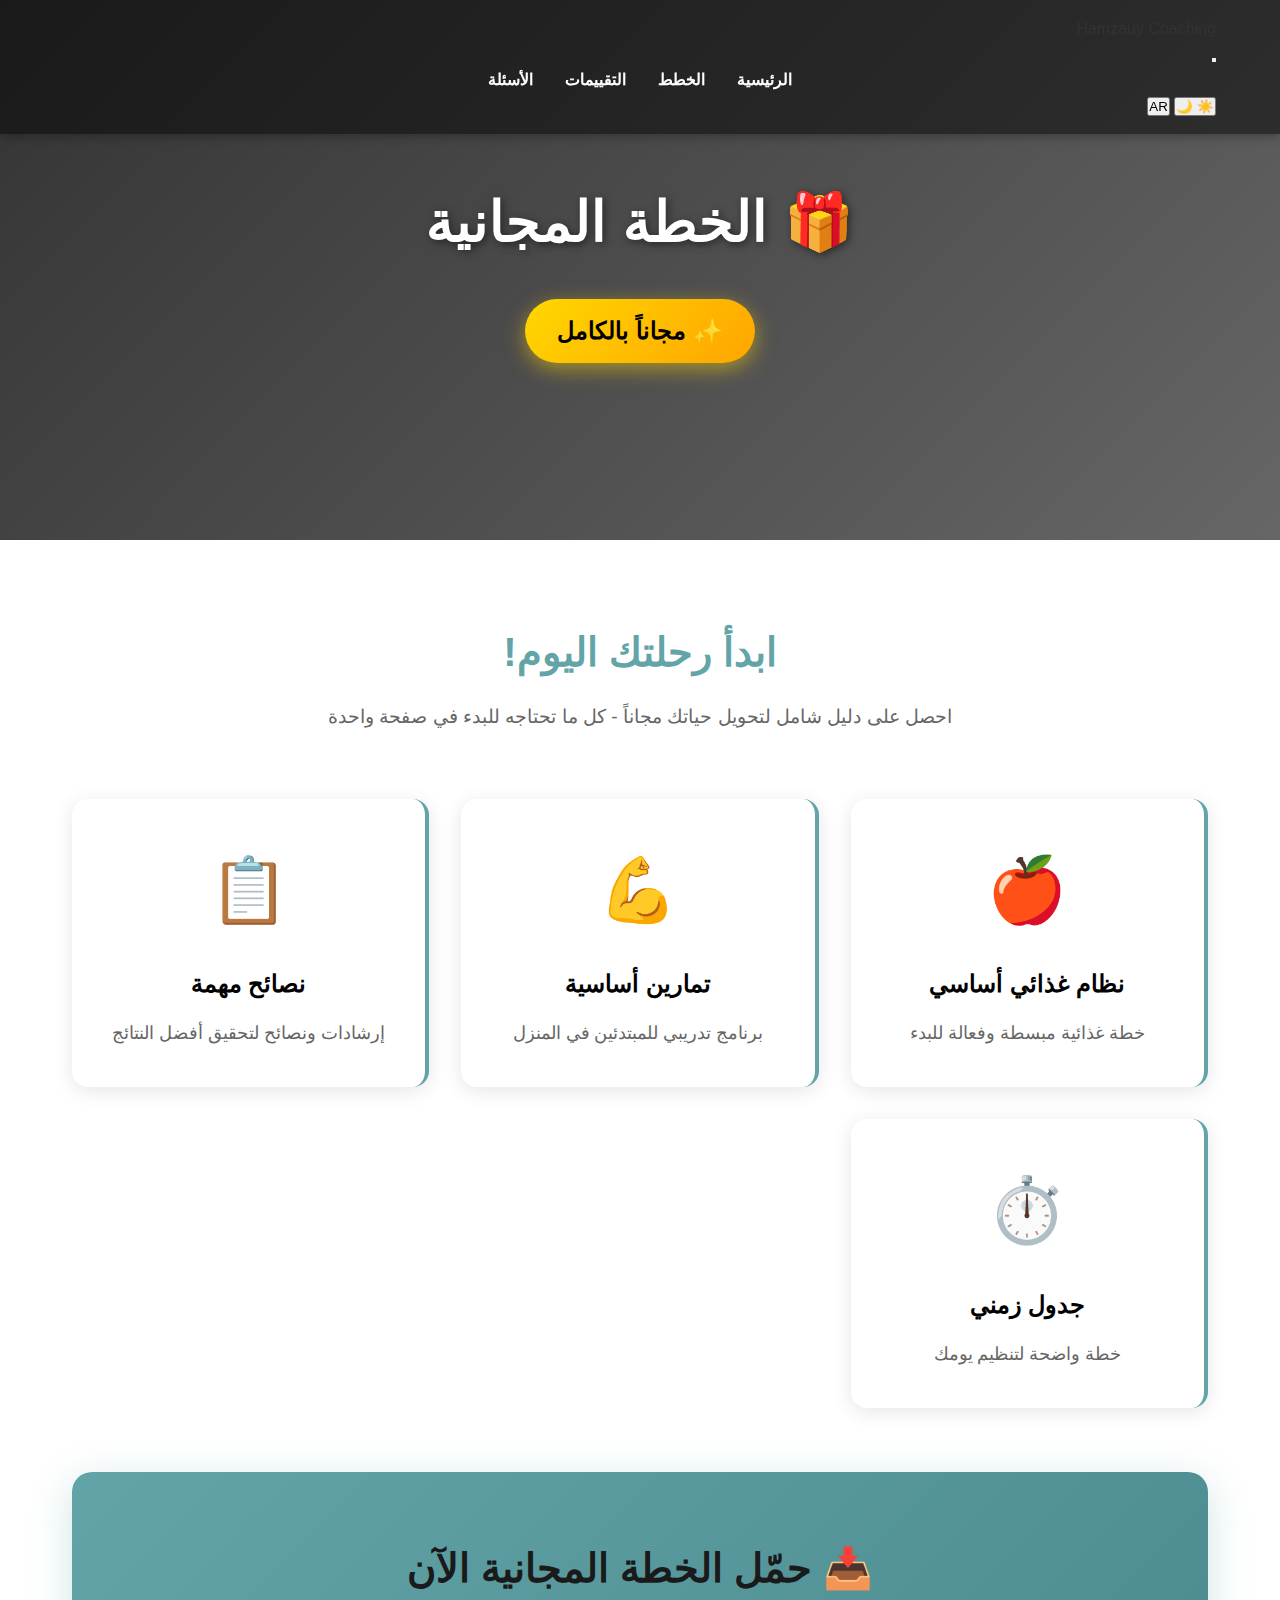
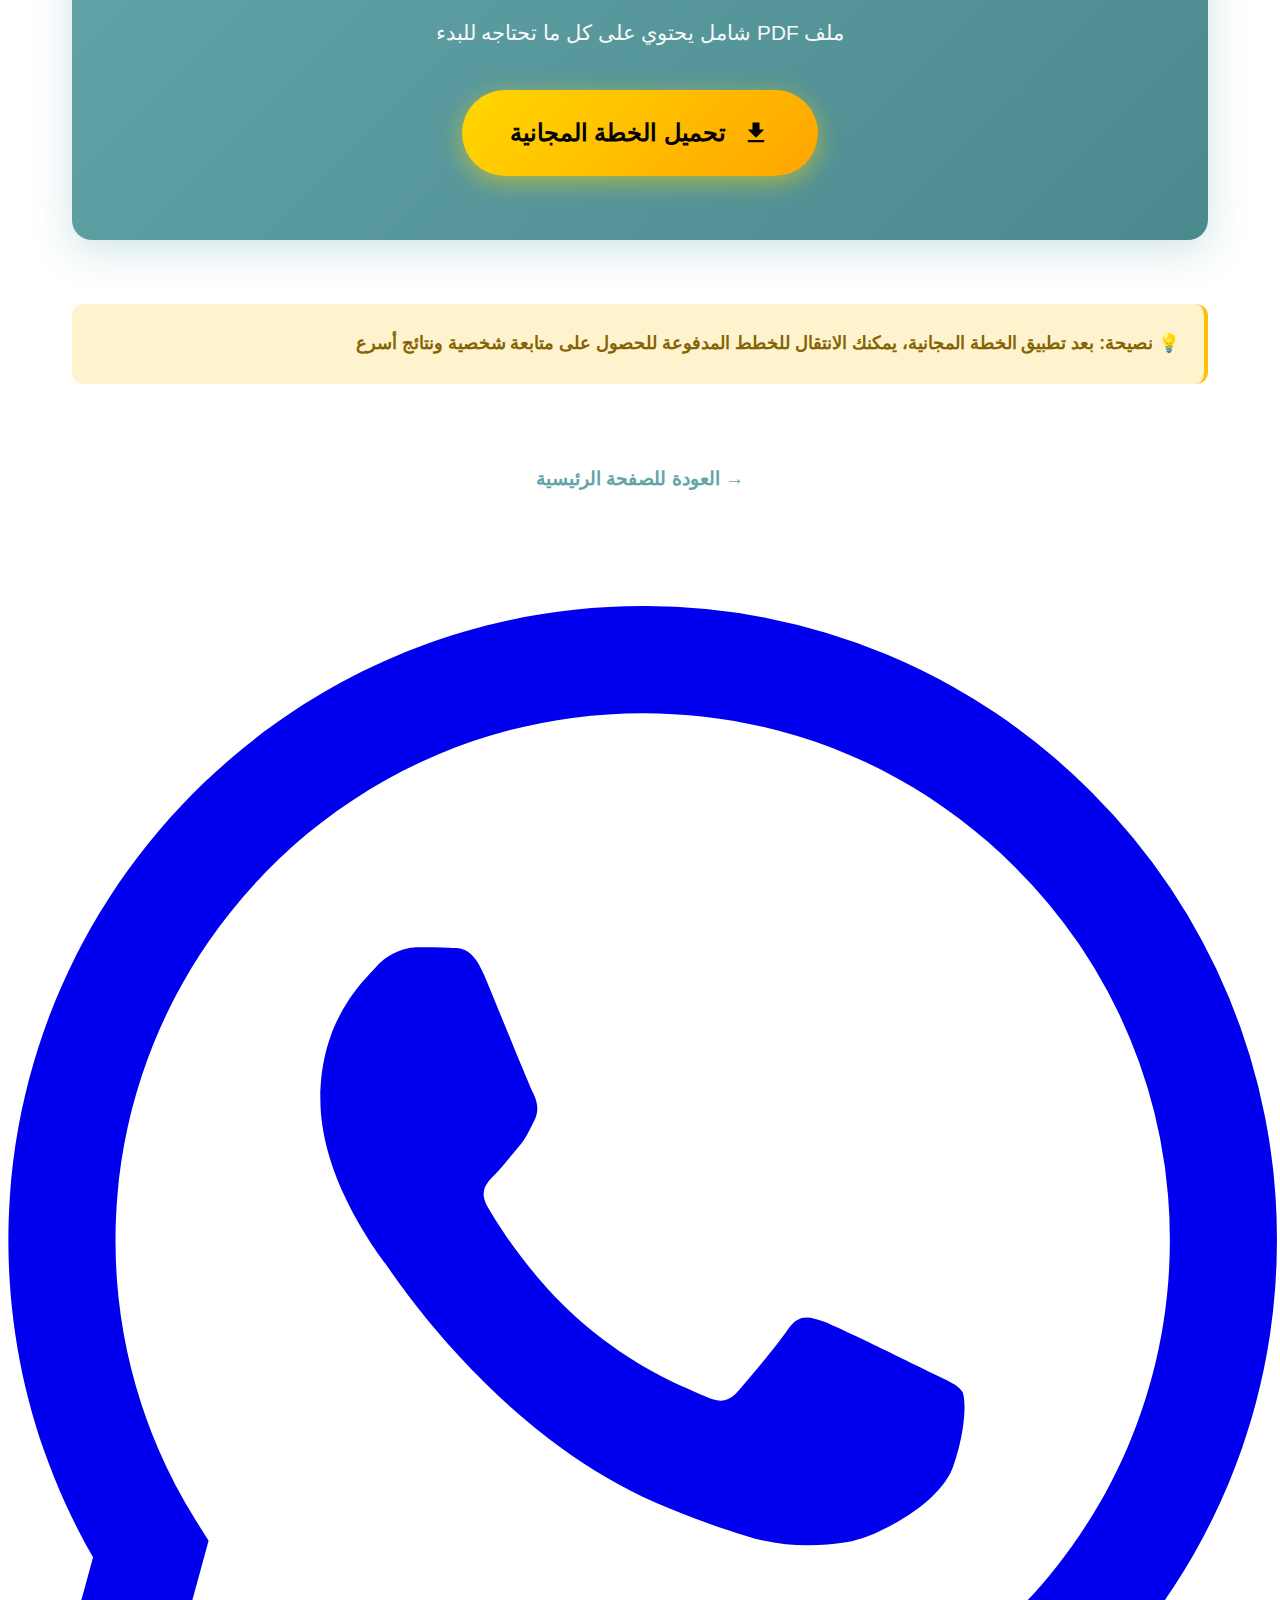
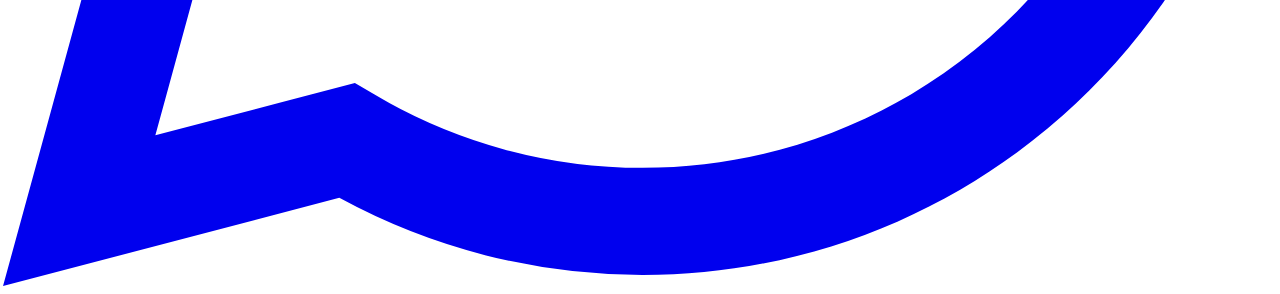
<file: free-plan.html>
<!DOCTYPE html>
<html lang="ar" dir="rtl">
<head>
    <meta charset="UTF-8">
    <meta name="viewport" content="width=device-width, initial-scale=1.0">
    <title>الخطة المجانية - Hamzauy Coaching</title>
    <link rel="preconnect" href="https://fonts.googleapis.com">
    <link rel="preconnect" href="https://fonts.gstatic.com" crossorigin>
    <link href="https://fonts.googleapis.com/css2?family=Tajawal:wght@300;400;500;700;800;900&display=swap" rel="stylesheet">
    <link rel="stylesheet" href="style.css">
    <style>
        .free-plan-hero {
            min-height: 60vh;
            background: linear-gradient(135deg, rgba(0,0,0,0.8), rgba(0,0,0,0.6)), 
                        url('https://images.unsplash.com/photo-1534438327276-14e5300c3a48?w=1920') center/cover;
            display: flex;
            align-items: center;
            justify-content: center;
            text-align: center;
            color: #ffffff;
            padding: 2rem;
        }

        .free-plan-hero h1 {
            font-size: 3.5rem;
            font-weight: 900;
            margin-bottom: 1rem;
            text-shadow: 2px 2px 8px rgba(0,0,0,0.5);
        }

        .free-plan-hero .badge-free {
            display: inline-block;
            background: linear-gradient(135deg, #ffd700, #ffa500);
            color: #000000;
            padding: 0.8rem 2rem;
            border-radius: 50px;
            font-weight: 800;
            font-size: 1.5rem;
            margin-top: 1rem;
            box-shadow: 0 6px 20px rgba(255, 215, 0, 0.5);
            animation: pulse-glow 2s infinite;
        }

        .free-plan-content {
            max-width: 1200px;
            margin: 0 auto;
            padding: 5rem 2rem;
        }

        .section-title {
            text-align: center;
            font-size: 2.5rem;
            font-weight: 900;
            margin-bottom: 1rem;
            color: #63a4a8;
        }

        .section-subtitle {
            text-align: center;
            font-size: 1.2rem;
            color: #666;
            margin-bottom: 4rem;
            line-height: 1.8;
        }

        body.dark-mode .section-subtitle {
            color: #aaa;
        }

        .features-grid-free {
            display: grid;
            grid-template-columns: repeat(auto-fit, minmax(280px, 1fr));
            gap: 2rem;
            margin-bottom: 4rem;
        }

        .feature-card-free {
            background: #ffffff;
            padding: 2.5rem;
            border-radius: 16px;
            box-shadow: 0 4px 20px rgba(0,0,0,0.1);
            transition: all 0.3s;
            text-align: center;
            border-left: 4px solid #63a4a8;
        }

        html[dir="rtl"] .feature-card-free {
            border-left: none;
            border-right: 4px solid #63a4a8;
        }

        body.dark-mode .feature-card-free {
            background: #1a1a1a;
            box-shadow: 0 4px 20px rgba(0,0,0,0.3);
        }

        .feature-card-free:hover {
            transform: translateY(-10px);
            box-shadow: 0 10px 30px rgba(99,164,168,0.3);
        }

        .feature-card-free .icon {
            font-size: 4rem;
            margin-bottom: 1.5rem;
        }

        .feature-card-free h3 {
            font-size: 1.5rem;
            font-weight: 800;
            color: #000000;
            margin-bottom: 1rem;
        }

        body.dark-mode .feature-card-free h3 {
            color: #ffffff;
        }

        .feature-card-free p {
            color: #666;
            line-height: 1.6;
            font-size: 1.1rem;
        }

        body.dark-mode .feature-card-free p {
            color: #aaa;
        }

        .download-section {
            background: linear-gradient(135deg, #63a4a8, #4a8a8e);
            padding: 4rem 2rem;
            border-radius: 20px;
            text-align: center;
            color: #ffffff;
            margin: 4rem 0;
            box-shadow: 0 10px 40px rgba(99,164,168,0.3);
        }

        .download-section h2 {
            font-size: 2.5rem;
            font-weight: 900;
            margin-bottom: 1rem;
        }

        .download-section p {
            font-size: 1.3rem;
            margin-bottom: 2.5rem;
            opacity: 0.95;
        }

        .btn-download-free {
            display: inline-flex;
            align-items: center;
            gap: 1rem;
            background: linear-gradient(135deg, #ffd700, #ffa500);
            color: #000000;
            padding: 1.5rem 3rem;
            border-radius: 50px;
            font-size: 1.5rem;
            font-weight: 800;
            text-decoration: none;
            transition: all 0.3s;
            box-shadow: 0 6px 25px rgba(255, 215, 0, 0.5);
        }

        .btn-download-free:hover {
            transform: translateY(-5px);
            box-shadow: 0 12px 35px rgba(255, 215, 0, 0.7);
            background: linear-gradient(135deg, #ffed4e, #ffb700);
        }

        .btn-download-free svg {
            width: 28px;
            height: 28px;
        }

        .note-box {
            background: #fff3cd;
            border-left: 4px solid #ffc107;
            padding: 1.5rem;
            border-radius: 12px;
            margin: 3rem 0;
        }

        html[dir="rtl"] .note-box {
            border-left: none;
            border-right: 4px solid #ffc107;
        }

        body.dark-mode .note-box {
            background: #3a3a1a;
            border-color: #ffa500;
        }

        .note-box p {
            color: #856404;
            margin: 0;
            font-weight: 600;
            font-size: 1.1rem;
            line-height: 1.8;
        }

        body.dark-mode .note-box p {
            color: #ffd700;
        }

        .back-link-section {
            text-align: center;
            padding: 2rem 0;
        }

        .back-link-section a {
            color: #63a4a8;
            text-decoration: none;
            font-weight: 700;
            font-size: 1.2rem;
            transition: color 0.3s;
        }

        .back-link-section a:hover {
            color: #4a8a8e;
        }

        @media (max-width: 768px) {
            .free-plan-hero h1 {
                font-size: 2.5rem;
            }

            .section-title {
                font-size: 2rem;
            }

            .features-grid-free {
                grid-template-columns: 1fr;
            }

            .btn-download-free {
                width: 100%;
                justify-content: center;
                padding: 1.2rem 2rem;
                font-size: 1.2rem;
            }
        }
    </style>
</head>
<body>
    <!-- Navigation -->
    <nav>
        <div class="nav-logo">Hamzauy Coaching</div>
        
        <button class="navbar-toggler collapsed" type="button" id="navbarToggle" aria-controls="navbarContent" aria-expanded="false" aria-label="Toggle navigation">
            <span class="hamburger-box">
                <span class="hamburger-inner"></span>
            </span>
        </button>
        
        <div class="navbar-collapse collapse" id="navbarContent">
            <ul class="navbar-nav">
                <li class="nav-item">
                    <a class="nav-link" href="index.html#home" data-en="Home" data-ar="الرئيسية">الرئيسية</a>
                </li>
                <li class="nav-item">
                    <a class="nav-link" href="index.html#pricing" data-en="Plans" data-ar="الخطط">الخطط</a>
                </li>
                <li class="nav-item">
                    <a class="nav-link" href="index.html#reviews" data-en="Reviews" data-ar="التقييمات">التقييمات</a>
                </li>
                <li class="nav-item">
                    <a class="nav-link" href="index.html#faq" data-en="FAQ" data-ar="الأسئلة">الأسئلة</a>
                </li>
            </ul>
            
            <div class="navbar-controls">
                <button id="darkModeToggle" class="toggle-btn" aria-label="Toggle Dark Mode">
                    <span class="sun">☀️</span>
                    <span class="moon">🌙</span>
                </button>
                <button id="langToggle" class="toggle-btn lang-btn" aria-label="Toggle Language">
                    <span class="lang-text">AR</span>
                </button>
            </div>
        </div>
    </nav>

    <!-- Hero Section -->
    <section class="free-plan-hero">
        <div>
            <h1 data-en="🎁 Free Plan" data-ar="🎁 الخطة المجانية">🎁 الخطة المجانية</h1>
            <div class="badge-free" data-en="✨ 100% Free" data-ar="✨ مجاناً بالكامل">✨ مجاناً بالكامل</div>
        </div>
    </section>

    <!-- Content -->
    <div class="free-plan-content">
        <h2 class="section-title" data-en="Start Your Journey Today!" data-ar="ابدأ رحلتك اليوم!">ابدأ رحلتك اليوم!</h2>
        <p class="section-subtitle" data-en="Get a comprehensive guide to transform your life for free - Everything you need to start in one page" data-ar="احصل على دليل شامل لتحويل حياتك مجاناً - كل ما تحتاجه للبدء في صفحة واحدة">احصل على دليل شامل لتحويل حياتك مجاناً - كل ما تحتاجه للبدء في صفحة واحدة</p>

        <!-- Features Grid -->
        <div class="features-grid-free">
            <div class="feature-card-free">
                <div class="icon">🍎</div>
                <h3 data-en="Basic Diet Plan" data-ar="نظام غذائي أساسي">نظام غذائي أساسي</h3>
                <p data-en="A simplified and effective nutrition plan to get started" data-ar="خطة غذائية مبسطة وفعالة للبدء">خطة غذائية مبسطة وفعالة للبدء</p>
            </div>

            <div class="feature-card-free">
                <div class="icon">💪</div>
                <h3 data-en="Basic Exercises" data-ar="تمارين أساسية">تمارين أساسية</h3>
                <p data-en="Beginner-friendly workout program for home" data-ar="برنامج تدريبي للمبتدئين في المنزل">برنامج تدريبي للمبتدئين في المنزل</p>
            </div>

            <div class="feature-card-free">
                <div class="icon">📋</div>
                <h3 data-en="Important Tips" data-ar="نصائح مهمة">نصائح مهمة</h3>
                <p data-en="Guidelines and tips to achieve the best results" data-ar="إرشادات ونصائح لتحقيق أفضل النتائج">إرشادات ونصائح لتحقيق أفضل النتائج</p>
            </div>

            <div class="feature-card-free">
                <div class="icon">⏱️</div>
                <h3 data-en="Time Schedule" data-ar="جدول زمني">جدول زمني</h3>
                <p data-en="Clear plan to organize your day" data-ar="خطة واضحة لتنظيم يومك">خطة واضحة لتنظيم يومك</p>
            </div>
        </div>

        <!-- Download Section -->
        <div class="download-section">
            <h2 data-en="📥 Download Free Plan Now" data-ar="📥 حمّل الخطة المجانية الآن">📥 حمّل الخطة المجانية الآن</h2>
            <p data-en="Comprehensive PDF file containing everything you need to start" data-ar="ملف PDF شامل يحتوي على كل ما تحتاجه للبدء">ملف PDF شامل يحتوي على كل ما تحتاجه للبدء</p>
            <a href="free-plan.pdf" class="btn-download-free" download>
                <svg viewBox="0 0 24 24" fill="currentColor">
                    <path d="M19 9h-4V3H9v6H5l7 7 7-7zM5 18v2h14v-2H5z"/>
                </svg>
                <span data-en="Download Free Plan" data-ar="تحميل الخطة المجانية">تحميل الخطة المجانية</span>
            </a>
        </div>

        <!-- Note Box -->
        <div class="note-box">
            <p data-en="💡 Tip: After applying the free plan, you can move to paid plans for personal follow-up and faster results" data-ar="💡 نصيحة: بعد تطبيق الخطة المجانية، يمكنك الانتقال للخطط المدفوعة للحصول على متابعة شخصية ونتائج أسرع">💡 نصيحة: بعد تطبيق الخطة المجانية، يمكنك الانتقال للخطط المدفوعة للحصول على متابعة شخصية ونتائج أسرع</p>
        </div>

        <!-- Back Link -->
        <div class="back-link-section">
            <a href="index.html" data-en="← Back to Home" data-ar="→ العودة للصفحة الرئيسية">→ العودة للصفحة الرئيسية</a>
        </div>
    </div>

    <!-- WhatsApp Float -->
    <a href="https://wa.me/201557403075" class="whatsapp-float" target="_blank" aria-label="Contact us on WhatsApp">
        <svg viewBox="0 0 24 24" fill="currentColor">
            <path d="M17.472 14.382c-.297-.149-1.758-.867-2.03-.967-.273-.099-.471-.148-.67.15-.197.297-.767.966-.94 1.164-.173.199-.347.223-.644.075-.297-.15-1.255-.463-2.39-1.475-.883-.788-1.48-1.761-1.653-2.059-.173-.297-.018-.458.13-.606.134-.133.298-.347.446-.52.149-.174.198-.298.298-.497.099-.198.05-.371-.025-.52-.075-.149-.669-1.612-.916-2.207-.242-.579-.487-.5-.669-.51-.173-.008-.371-.01-.57-.01-.198 0-.52.074-.792.372-.272.297-1.04 1.016-1.04 2.479 0 1.462 1.065 2.875 1.213 3.074.149.198 2.096 3.2 5.077 4.487.709.306 1.262.489 1.694.625.712.227 1.36.195 1.871.118.571-.085 1.758-.719 2.006-1.413.248-.694.248-1.289.173-1.413-.074-.124-.272-.198-.57-.347m-5.421 7.403h-.004a9.87 9.87 0 01-5.031-1.378l-.361-.214-3.741.982.998-3.648-.235-.374a9.86 9.86 0 01-1.51-5.26c.001-5.45 4.436-9.884 9.888-9.884 2.64 0 5.122 1.03 6.988 2.898a9.825 9.825 0 012.893 6.994c-.003 5.45-4.437 9.884-9.885 9.884m8.413-18.297A11.815 11.815 0 0012.05 0C5.495 0 .16 5.335.157 11.892c0 2.096.547 4.142 1.588 5.945L.057 24l6.305-1.654a11.882 11.882 0 005.683 1.448h.005c6.554 0 11.89-5.335 11.893-11.893a11.821 11.821 0 00-3.48-8.413Z"/>
        </svg>
    </a>

    <script src="script.js"></script>
</body>
</html>
</file>
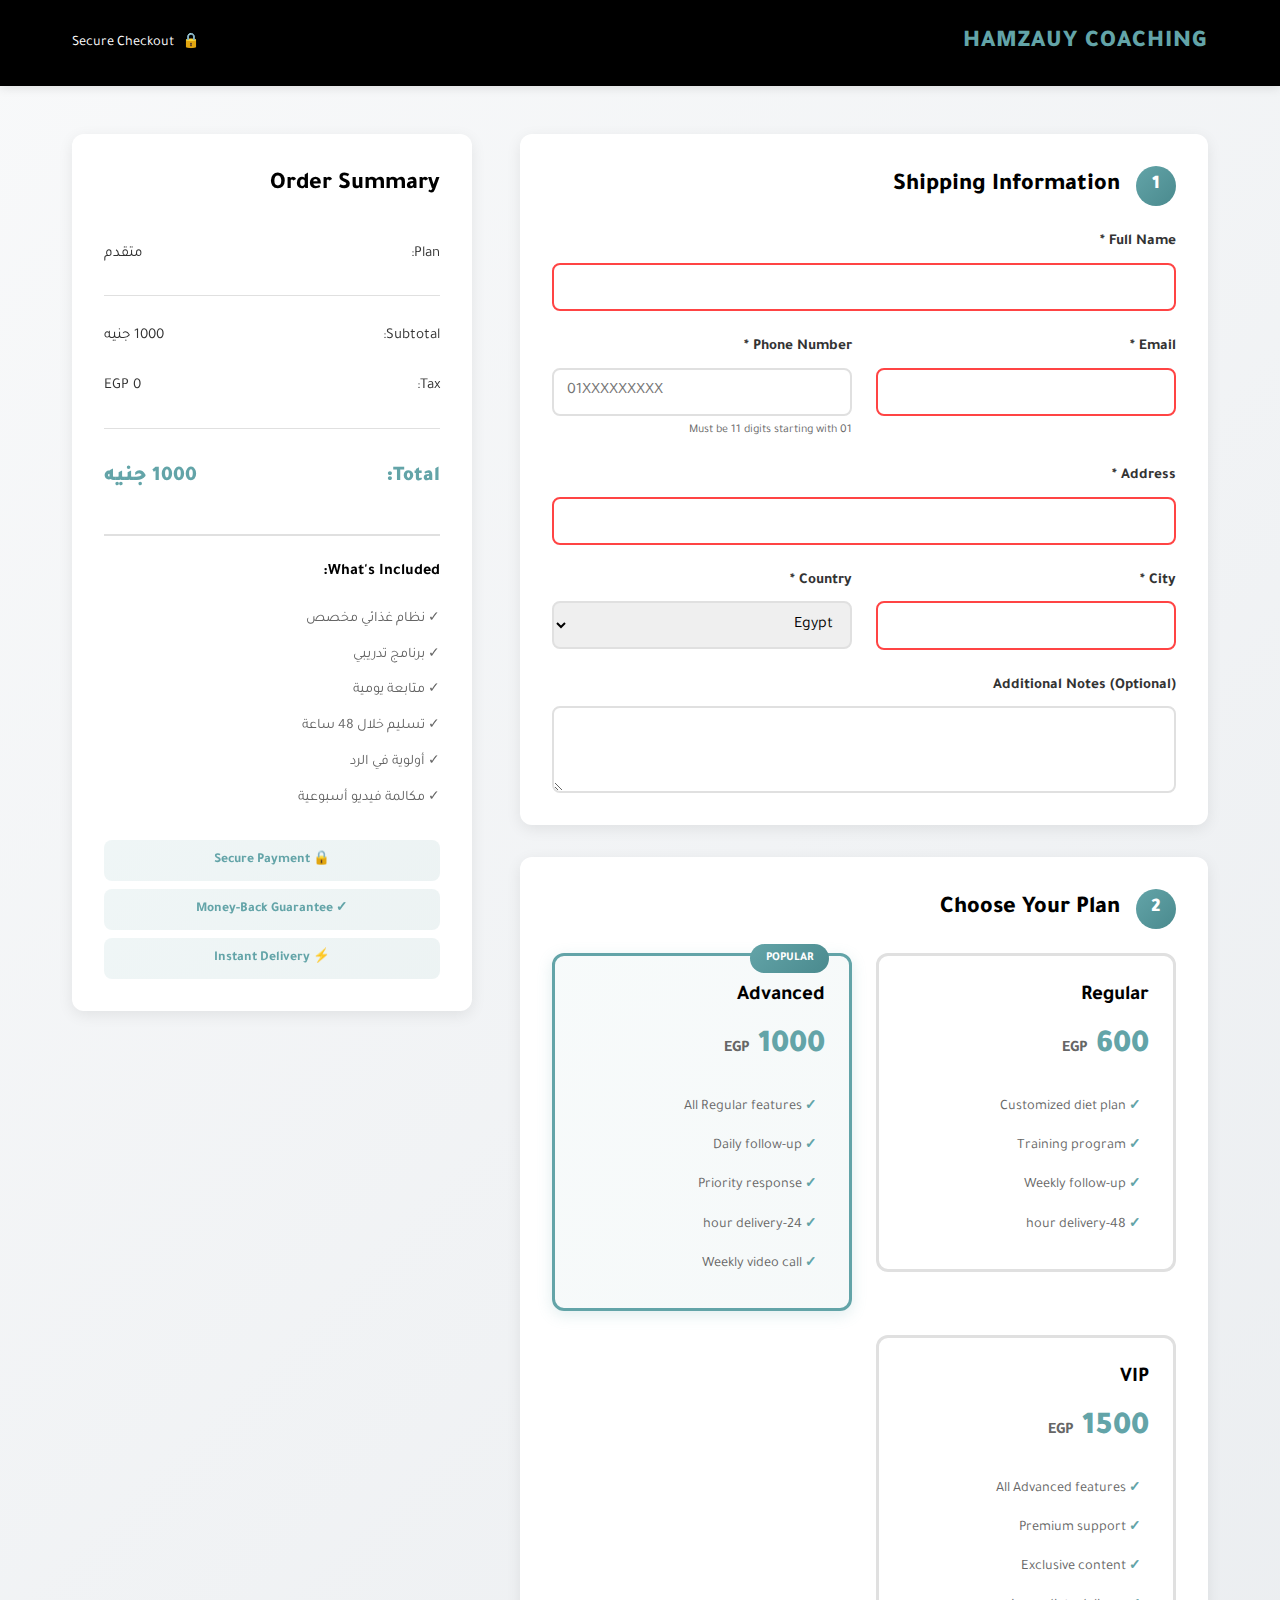
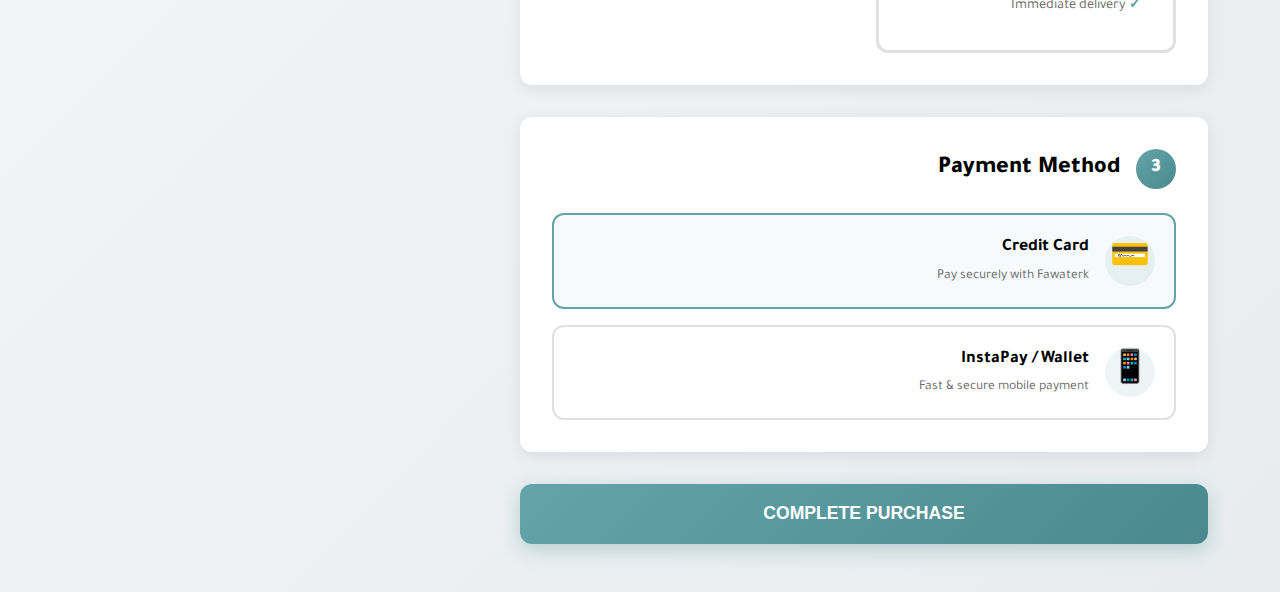
<file: payment.html>
<!DOCTYPE html>
<html lang="en" dir="ltr">
<head>
    <meta charset="UTF-8">
    <meta name="viewport" content="width=device-width, initial-scale=1.0">
    <title>Checkout - Hamzauy Coaching</title>
    <link rel="preconnect" href="https://fonts.googleapis.com">
    <link rel="preconnect" href="https://fonts.gstatic.com" crossorigin>
    <link href="https://fonts.googleapis.com/css2?family=Tajawal:wght@300;400;500;700;800;900&display=swap" rel="stylesheet">
    <link rel="stylesheet" href="payment.css">
</head>
<body>
    <!-- Header -->
    <header class="payment-header">
        <div class="container">
            <a href="index.html" class="logo">Hamzauy Coaching</a>
            <div class="secure-badge">
                <span>🔒</span>
                <span>Secure Checkout</span>
            </div>
        </div>
    </header>

    <!-- Main Content -->
    <main class="payment-main">
        <div class="container">
            <div class="checkout-grid">
                <!-- Left Column - Forms -->
                <div class="checkout-forms">
                    <!-- Step 1: Shipping Information -->
                    <section class="checkout-section">
                        <div class="section-header">
                            <span class="step-number">1</span>
                            <h2>Shipping Information</h2>
                        </div>
                        <form id="shippingForm" class="form-grid">
                            <div class="form-group full-width">
                                <label for="fullName">Full Name *</label>
                                <input type="text" id="fullName" name="fullName" required>
                            </div>
                            <div class="form-group">
                                <label for="email">Email *</label>
                                <input type="email" id="email" name="email" required>
                            </div>
                            <div class="form-group">
                                <label for="phone">Phone Number *</label>
                                <input type="tel" id="phone" name="phone" required pattern="^01[0-9]{9}$" placeholder="01XXXXXXXXX">
                                <small class="input-help">Must be 11 digits starting with 01</small>
                                <small class="input-error" id="phoneError">Phone number must be 11 digits starting with 01</small>
                            </div>
                            <div class="form-group full-width">
                                <label for="address">Address *</label>
                                <input type="text" id="address" name="address" required>
                            </div>
                            <div class="form-group">
                                <label for="city">City *</label>
                                <input type="text" id="city" name="city" required>
                            </div>
                            <div class="form-group">
                                <label for="country">Country *</label>
                                <select id="country" name="country" required>
                                    <option value="">Select Country</option>
                                    <option value="EG" selected>Egypt</option>
                                    <option value="SA">Saudi Arabia</option>
                                    <option value="AE">UAE</option>
                                    <option value="US">United States</option>
                                    <option value="UK">United Kingdom</option>
                                </select>
                            </div>
                            <div class="form-group full-width">
                                <label for="notes">Additional Notes (Optional)</label>
                                <textarea id="notes" name="notes" rows="3"></textarea>
                            </div>
                        </form>
                    </section>

                    <!-- Step 2: Choose Plan -->
                    <section class="checkout-section">
                        <div class="section-header">
                            <span class="step-number">2</span>
                            <h2>Choose Your Plan</h2>
                        </div>
                        <div class="plans-selection">
                            <div class="plan-option" data-plan="regular" data-price="600">
                                <input type="radio" id="planRegular" name="plan" value="regular">
                                <label for="planRegular">
                                    <div class="plan-header">
                                        <h3>Regular</h3>
                                        <div class="plan-price">600 <span>EGP</span></div>
                                    </div>
                                    <ul class="plan-features">
                                        <li>Customized diet plan</li>
                                        <li>Training program</li>
                                        <li>Weekly follow-up</li>
                                        <li>48-hour delivery</li>
                                    </ul>
                                </label>
                            </div>
                            
                            <div class="plan-option featured" data-plan="advanced" data-price="1000">
                                <input type="radio" id="planAdvanced" name="plan" value="advanced" checked>
                                <label for="planAdvanced">
                                    <span class="popular-badge">Popular</span>
                                    <div class="plan-header">
                                        <h3>Advanced</h3>
                                        <div class="plan-price">1000 <span>EGP</span></div>
                                    </div>
                                    <ul class="plan-features">
                                        <li>All Regular features</li>
                                        <li>Daily follow-up</li>
                                        <li>Priority response</li>
                                        <li>24-hour delivery</li>
                                        <li>Weekly video call</li>
                                    </ul>
                                </label>
                            </div>
                            
                            <div class="plan-option" data-plan="vip" data-price="1500">
                                <input type="radio" id="planVip" name="plan" value="vip">
                                <label for="planVip">
                                    <div class="plan-header">
                                        <h3>VIP</h3>
                                        <div class="plan-price">1500 <span>EGP</span></div>
                                    </div>
                                    <ul class="plan-features">
                                        <li>All Advanced features</li>
                                        <li>Premium support</li>
                                        <li>Exclusive content</li>
                                        <li>Immediate delivery</li>
                                    </ul>
                                </label>
                            </div>
                        </div>
                    </section>

                    <!-- Step 3: Payment Method -->
                    <section class="checkout-section">
                        <div class="section-header">
                            <span class="step-number">3</span>
                            <h2>Payment Method</h2>
                        </div>
                        <div class="payment-methods">
                            <div class="payment-option">
                                <input type="radio" id="paymentFawry" name="paymentMethod" value="fawry" checked>
                                <label for="paymentFawry">
                                    <div class="payment-icon">💳</div>
                                    <div class="payment-info">
                                        <h4>Credit Card</h4>
                                        <p>Pay securely with Fawaterk</p>
                                    </div>
                                </label>
                            </div>
                            
                            <div class="payment-option">
                                <input type="radio" id="paymentInstapay" name="paymentMethod" value="instapay">
                                <label for="paymentInstapay">
                                    <div class="payment-icon">📱</div>
                                    <div class="payment-info">
                                        <h4>InstaPay / Wallet</h4>
                                        <p>Fast & secure mobile payment</p>
                                    </div>
                                </label>
                            </div>
                        </div>
                    </section>

                    <!-- Complete Checkout Button -->
                    <button class="btn-checkout" id="completeCheckout">
                        Complete Purchase
                    </button>
                </div>

                <!-- Right Column - Order Summary -->
                <div class="order-summary-wrapper">
                    <div class="order-summary sticky">
                        <h3>Order Summary</h3>
                        
                        <div class="summary-item">
                            <span>Plan:</span>
                            <span id="summaryPlan">Advanced</span>
                        </div>
                        
                        <div class="summary-divider"></div>
                        
                        <div class="summary-item">
                            <span>Subtotal:</span>
                            <span id="summarySubtotal">1000 EGP</span>
                        </div>
                        
                        <div class="summary-item">
                            <span>Tax:</span>
                            <span>0 EGP</span>
                        </div>
                        
                        <div class="summary-divider"></div>
                        
                        <div class="summary-total">
                            <span>Total:</span>
                            <span id="summaryTotal">1000 EGP</span>
                        </div>
                        
                        <div class="summary-features">
                            <h4>What's Included:</h4>
                            <ul id="summaryFeatures">
                                <li>✓ All Regular features</li>
                                <li>✓ Daily follow-up</li>
                                <li>✓ Priority response</li>
                                <li>✓ 24-hour delivery</li>
                                <li>✓ Weekly video call</li>
                            </ul>
                        </div>
                        
                        <div class="trust-badges">
                            <div class="badge">🔒 Secure Payment</div>
                            <div class="badge">✓ Money-Back Guarantee</div>
                            <div class="badge">⚡ Instant Delivery</div>
                        </div>
                    </div>
                </div>
            </div>
        </div>
    </main>

    <!-- Payment Modal -->
    <div id="qrModal" class="modal">
        <div class="modal-content">
            <span class="modal-close">&times;</span>
            <h2>Complete Payment</h2>
            <p class="modal-subtitle">Choose your payment method</p>
            
            <!-- Payment Method Tabs -->
            <div class="payment-tabs">
                <button class="payment-tab active" data-method="instapay">
                    <span>📱</span> InstaPay
                </button>
                <button class="payment-tab" data-method="wallet">
                    <span>💰</span> Wallet
                </button>
            </div>
            
            <!-- InstaPay Section -->
            <div class="payment-tab-content active" id="instapay-content">
                <p class="tab-instruction">Scan the QR code with your banking app</p>
                
                <div class="qr-code">
                    <img src="instaqr.jpg" alt="InstaPay QR Code" class="qr-image">
                </div>
                
                <div class="payment-instructions">
                    <p>Amount to pay:</p>
                    <strong id="modalAmount">1000 EGP</strong>
                </div>
            </div>
            
            <!-- Wallet Section -->
            <div class="payment-tab-content" id="wallet-content">
                <p class="tab-instruction">Send payment to this wallet number</p>
                
                <div class="wallet-info">
                    <div class="wallet-number-display">
                        <span class="wallet-label">Wallet Number:</span>
                        <div class="wallet-number-box">
                            <strong class="wallet-number">01200000000</strong>
                            <button class="copy-btn" id="copyWalletBtn" type="button" title="Copy number">
                                <svg width="20" height="20" viewBox="0 0 24 24" fill="none" stroke="currentColor" stroke-width="2">
                                    <rect x="9" y="9" width="13" height="13" rx="2" ry="2"></rect>
                                    <path d="M5 15H4a2 2 0 0 1-2-2V4a2 2 0 0 1 2-2h9a2 2 0 0 1 2 2v1"></path>
                                </svg>
                                <span class="copy-text">Copy</span>
                            </button>
                        </div>
                    </div>
                </div>
                
                <div class="payment-instructions">
                    <p>Amount to pay:</p>
                    <strong id="modalAmountWallet">1000 EGP</strong>
                </div>
            </div>
            
            <button class="btn-primary" id="confirmPayment">I've Completed Payment</button>
        </div>
    </div>

    <script src="payment.js"></script>
</body>
</html>
</file>
<file: style.css>
* {
    margin: 0;
    padding: 0;
    box-sizing: border-box;
}

body {
    font-family: 'Segoe UI', Tahoma, Geneva, Verdana, sans-serif;
    line-height: 1.6;
    color: #333;
}

/* Navigation */
nav {
    background: linear-gradient(135deg, #1a1a1a 0%, #2d2d2d 100%);
    padding: 1rem 5%;
    position: fixed;
    width: 100%;
    top: 0;
    z-index: 1000;
    box-shadow: 0 2px 10px rgba(0,0,0,0.3);
}

nav ul {
    list-style: none;
    display: flex;
    justify-content: center;
    gap: 2rem;
}

nav a {
    color: #fff;
    text-decoration: none;
    font-weight: 600;
    transition: color 0.3s;
}

nav a:hover {
    color: #ff6b6b;
}

/* Hero Section */
.hero {
    background: linear-gradient(rgba(0,0,0,0.5), rgba(0,0,0,0.5)), url('data:image/svg+xml,<svg xmlns="http://www.w3.org/2000/svg" viewBox="0 0 1200 600"><rect fill="%23222" width="1200" height="600"/><path fill="%23333" d="M0 300L50 280L100 320L150 290L200 310L250 285L300 305L350 295L400 315L450 300L500 290L550 310L600 295L650 305L700 290L750 310L800 295L850 305L900 300L950 290L1000 310L1050 295L1100 305L1150 290L1200 300V600H0Z"/></svg>');
    background-size: cover;
    background-position: center;
    height: 100vh;
    display: flex;
    align-items: center;
    justify-content: center;
    text-align: center;
    color: white;
    padding: 0 5%;
}

.hero-content h1 {
    font-size: 3.5rem;
    margin-bottom: 1rem;
    text-shadow: 2px 2px 4px rgba(0,0,0,0.7);
}

.hero-content p {
    font-size: 1.5rem;
    margin-bottom: 2rem;
    text-shadow: 1px 1px 2px rgba(0,0,0,0.7);
}

.btn {
    display: inline-block;
    padding: 1rem 2.5rem;
    background: linear-gradient(135deg, #ff6b6b 0%, #ff5252 100%);
    color: white;
    text-decoration: none;
    border-radius: 50px;
    font-weight: bold;
    transition: transform 0.3s, box-shadow 0.3s;
    box-shadow: 0 4px 15px rgba(255,107,107,0.4);
}

.btn:hover {
    transform: translateY(-3px);
    box-shadow: 0 6px 20px rgba(255,107,107,0.6);
}

/* Section Styling */
section {
    padding: 5rem 5%;
}

h2 {
    text-align: center;
    font-size: 2.5rem;
    margin-bottom: 3rem;
    color: #1a1a1a;
}

/* Features */
.features {
    background: #f8f9fa;
}

.features-grid {
    display: grid;
    grid-template-columns: repeat(auto-fit, minmax(250px, 1fr));
    gap: 2rem;
    max-width: 1200px;
    margin: 0 auto;
}

.feature-card {
    background: white;
    padding: 2rem;
    border-radius: 10px;
    text-align: center;
    box-shadow: 0 4px 15px rgba(0,0,0,0.1);
    transition: transform 0.3s;
}

.feature-card:hover {
    transform: translateY(-10px);
}

.feature-icon {
    font-size: 3rem;
    margin-bottom: 1rem;
}

/* How to Subscribe */
.subscribe {
    background: white;
}

.steps {
    display: grid;
    grid-template-columns: repeat(auto-fit, minmax(200px, 1fr));
    gap: 2rem;
    max-width: 1000px;
    margin: 0 auto;
}

.step {
    text-align: center;
}

.step-number {
    width: 60px;
    height: 60px;
    background: linear-gradient(135deg, #ff6b6b 0%, #ff5252 100%);
    color: white;
    border-radius: 50%;
    display: flex;
    align-items: center;
    justify-content: center;
    font-size: 1.5rem;
    font-weight: bold;
    margin: 0 auto 1rem;
}

/* Pricing */
.pricing {
    background: #f8f9fa;
}

.pricing-grid {
    display: grid;
    grid-template-columns: repeat(auto-fit, minmax(280px, 1fr));
    gap: 2rem;
    max-width: 1200px;
    margin: 0 auto;
}

.pricing-card {
    background: white;
    padding: 2.5rem;
    border-radius: 15px;
    text-align: center;
    box-shadow: 0 4px 20px rgba(0,0,0,0.1);
    transition: transform 0.3s;
}

.pricing-card:hover {
    transform: scale(1.05);
}

.pricing-card.featured {
    background: linear-gradient(135deg, #1a1a1a 0%, #2d2d2d 100%);
    color: white;
    transform: scale(1.08);
}

.price {
    font-size: 3rem;
    font-weight: bold;
    color: #ff6b6b;
    margin: 1rem 0;
}

.pricing-card.featured .price {
    color: #fff;
}

.pricing-card ul {
    list-style: none;
    margin: 2rem 0;
    text-align: left;
}

.pricing-card li {
    padding: 0.5rem 0;
    border-bottom: 1px solid #eee;
}

.pricing-card.featured li {
    border-bottom-color: #444;
}

.pricing-card li:before {
    content: "✓ ";
    color: #ff6b6b;
    font-weight: bold;
    margin-right: 0.5rem;
}

/* Reviews */
.reviews {
    background: white;
}

.reviews-grid {
    display: grid;
    grid-template-columns: repeat(auto-fit, minmax(300px, 1fr));
    gap: 2rem;
    max-width: 1200px;
    margin: 0 auto;
}

.review-card {
    background: #f8f9fa;
    padding: 2rem;
    border-radius: 10px;
    border-left: 4px solid #ff6b6b;
}

.stars {
    color: #ffd700;
    font-size: 1.2rem;
    margin-bottom: 1rem;
}

.reviewer {
    font-weight: bold;
    margin-top: 1rem;
    color: #ff6b6b;
}

/* FAQ */
.faq {
    background: #f8f9fa;
    max-width: 800px;
    margin: 0 auto;
}

.faq-item {
    background: white;
    margin-bottom: 1rem;
    border-radius: 8px;
    overflow: hidden;
    box-shadow: 0 2px 10px rgba(0,0,0,0.1);
}

.faq-question {
    padding: 1.5rem;
    cursor: pointer;
    font-weight: bold;
    display: flex;
    justify-content: space-between;
    align-items: center;
    transition: background 0.3s;
}

.faq-question:hover {
    background: #f8f9fa;
}

.faq-answer {
    padding: 0 1.5rem;
    max-height: 0;
    overflow: hidden;
    transition: max-height 0.3s, padding 0.3s;
}

.faq-item.active .faq-answer {
    max-height: 300px;
    padding: 1.5rem;
}

.faq-toggle {
    font-size: 1.5rem;
    transition: transform 0.3s;
}

.faq-item.active .faq-toggle {
    transform: rotate(45deg);
}

/* Footer */
footer {
    background: #1a1a1a;
    color: white;
    text-align: center;
    padding: 2rem 5%;
}

/* Responsive Design */
@media (max-width: 768px) {
    .hero-content h1 {
        font-size: 2rem;
    }
    
    .hero-content p {
        font-size: 1rem;
    }
    
    nav ul {
        flex-wrap: wrap;
        gap: 1rem;
    }
}
</file>
<file: payment.css>
* {
    margin: 0;
    padding: 0;
    box-sizing: border-box;
}

body {
    font-family: 'Segoe UI', Tahoma, Geneva, Verdana, sans-serif;
    background: linear-gradient(135deg, #f8f9fa 0%, #e9ecef 100%);
    color: #333;
    line-height: 1.6;
    transition: background-color 0.3s ease, color 0.3s ease;
}

/* Dark Mode Styles */
body.dark-mode {
    background: linear-gradient(135deg, #0a0a0a 0%, #1a1a1a 100%);
    color: #e0e0e0;
}

body.dark-mode .checkout-section,
body.dark-mode .order-summary {
    background: #1a1a1a;
    box-shadow: 0 4px 15px rgba(0,0,0,0.4);
}

body.dark-mode .form-group input,
body.dark-mode .form-group select,
body.dark-mode .form-group textarea {
    background: #2a2a2a;
    color: #e0e0e0;
    border-color: #3a3a3a;
}

body.dark-mode .form-group input:focus,
body.dark-mode .form-group select:focus,
body.dark-mode .form-group textarea:focus {
    border-color: #63a4a8;
    background: #2a2a2a;
}

body.dark-mode .plan-option label {
    background: #1a1a1a;
    border-color: #3a3a3a;
}

body.dark-mode .plan-option input[type="radio"]:checked + label {
    background: linear-gradient(135deg, rgba(99,164,168,0.15), rgba(74,138,142,0.15));
    border-color: #63a4a8;
}

body.dark-mode .payment-option label {
    background: #1a1a1a;
    border-color: #3a3a3a;
}

body.dark-mode .payment-option input[type="radio"]:checked + label {
    background: rgba(99,164,168,0.15);
    border-color: #63a4a8;
}

body.dark-mode .section-header h2,
body.dark-mode .order-summary h3,
body.dark-mode .plan-header h3,
body.dark-mode .payment-info h4 {
    color: #e0e0e0;
}

body.dark-mode .modal-content {
    background: #1a1a1a;
    color: #e0e0e0;
}

body.dark-mode .payment-tab {
    background: #2a2a2a;
    color: #e0e0e0;
    border-color: #3a3a3a;
}

body.dark-mode .payment-tab.active {
    background: linear-gradient(135deg, #63a4a8, #4a8a8e);
    color: #fff;
}

body.dark-mode .wallet-number-box {
    background: #2a2a2a;
    border-color: #3a3a3a;
}

body.dark-mode .input-help {
    color: #999;
}

body.dark-mode .input-error {
    color: #ff6b6b;
}

html[lang="ar"] body {
    font-family: 'Tajawal', 'Arial', sans-serif;
}

.container {
    max-width: 1200px;
    margin: 0 auto;
    padding: 0 2rem;
}

/* Header */
.payment-header {
    background: #000000;
    padding: 1.5rem 0;
    box-shadow: 0 2px 10px rgba(0,0,0,0.1);
}

.payment-header .container {
    display: flex;
    justify-content: space-between;
    align-items: center;
}

.logo {
    color: #63a4a8;
    font-size: 1.5rem;
    font-weight: 900;
    text-decoration: none;
    text-transform: uppercase;
    letter-spacing: 1px;
}

.secure-badge {
    display: flex;
    align-items: center;
    gap: 0.5rem;
    color: #fff;
    font-size: 0.9rem;
}

/* Main Content */
.payment-main {
    padding: 3rem 0;
    min-height: calc(100vh - 80px);
}

.checkout-grid {
    display: grid;
    grid-template-columns: 1fr 400px;
    gap: 3rem;
}

/* Checkout Forms */
.checkout-forms {
    display: flex;
    flex-direction: column;
    gap: 2rem;
}

.checkout-section {
    background: #ffffff;
    padding: 2rem;
    border-radius: 12px;
    box-shadow: 0 4px 15px rgba(0,0,0,0.08);
}

.section-header {
    display: flex;
    align-items: center;
    gap: 1rem;
    margin-bottom: 1.5rem;
}

.step-number {
    width: 40px;
    height: 40px;
    background: linear-gradient(135deg, #63a4a8, #4a8a8e);
    color: #fff;
    border-radius: 50%;
    display: flex;
    align-items: center;
    justify-content: center;
    font-weight: 900;
    font-size: 1.2rem;
}

.section-header h2 {
    font-size: 1.5rem;
    color: #000;
    font-weight: 800;
}

/* Form Styles */
.form-grid {
    display: grid;
    grid-template-columns: 1fr 1fr;
    gap: 1.5rem;
}

.form-group {
    display: flex;
    flex-direction: column;
    position: relative;
}

.form-group.full-width {
    grid-column: 1 / -1;
}

.form-group label {
    font-weight: 600;
    margin-bottom: 0.5rem;
    color: #333;
    font-size: 0.95rem;
}

.form-group input,
.form-group select,
.form-group textarea {
    padding: 0.8rem;
    border: 2px solid #e0e0e0;
    border-radius: 8px;
    font-size: 1rem;
    transition: all 0.3s;
    font-family: inherit;
}

.form-group input:focus,
.form-group select:focus,
.form-group textarea:focus {
    outline: none;
    border-color: #63a4a8;
    box-shadow: 0 0 0 3px rgba(99,164,168,0.1);
}

.form-group textarea {
    resize: vertical;
}

/* Phone Input Validation Styles */
.input-help {
    font-size: 0.75rem;
    color: #666;
    margin-top: 0.3rem;
    display: block;
}

.input-error {
    font-size: 0.75rem;
    color: #ff4444;
    margin-top: 0.3rem;
    display: none;
}

.form-group.error input {
    border-color: #ff4444;
}

.form-group.error .input-error {
    display: block;
}

.form-group.error .input-help {
    display: none;
}

.form-group.success input {
    border-color: #63a4a8;
}

.form-group input:invalid:not(:placeholder-shown) {
    border-color: #ff4444;
}

.form-group input:valid:not(:placeholder-shown) {
    border-color: #63a4a8;
}

/* Plans Selection */
.plans-selection {
    display: grid;
    grid-template-columns: repeat(auto-fit, minmax(250px, 1fr));
    gap: 1.5rem;
}

.plan-option {
    position: relative;
}

.plan-option input[type="radio"] {
    position: absolute;
    opacity: 0;
}

.plan-option label {
    display: block;
    padding: 1.5rem;
    border: 3px solid #e0e0e0;
    border-radius: 12px;
    cursor: pointer;
    transition: all 0.3s;
    background: #fff;
    position: relative;
}

.plan-option input[type="radio"]:checked + label {
    border-color: #63a4a8;
    background: linear-gradient(135deg, rgba(99,164,168,0.05), rgba(74,138,142,0.05));
    box-shadow: 0 4px 15px rgba(99,164,168,0.2);
}

.plan-option.featured label {
    border-color: #63a4a8;
}

.popular-badge {
    position: absolute;
    top: -12px;
    right: 20px;
    background: linear-gradient(135deg, #63a4a8, #4a8a8e);
    color: #fff;
    padding: 0.3rem 1rem;
    border-radius: 20px;
    font-size: 0.75rem;
    font-weight: 700;
    text-transform: uppercase;
}

.plan-header {
    margin-bottom: 1rem;
}

.plan-header h3 {
    font-size: 1.3rem;
    color: #000;
    margin-bottom: 0.5rem;
}

.plan-price {
    font-size: 2rem;
    font-weight: 900;
    color: #63a4a8;
}

.plan-price span {
    font-size: 1rem;
    font-weight: 600;
    color: #666;
}

.plan-features {
    list-style: none;
    margin-top: 1rem;
}

.plan-features li {
    padding: 0.5rem 0;
    font-size: 0.9rem;
    color: #666;
}

.plan-features li:before {
    content: "✓ ";
    color: #63a4a8;
    font-weight: bold;
    margin-right: 0.5rem;
}

/* Payment Methods */
.payment-methods {
    display: flex;
    flex-direction: column;
    gap: 1rem;
}

.payment-option {
    position: relative;
}

.payment-option input[type="radio"] {
    position: absolute;
    opacity: 0;
}

.payment-option label {
    display: flex;
    align-items: center;
    gap: 1rem;
    padding: 1.2rem;
    border: 2px solid #e0e0e0;
    border-radius: 12px;
    cursor: pointer;
    transition: all 0.3s;
}

.payment-option input[type="radio"]:checked + label {
    border-color: #63a4a8;
    background: rgba(99,164,168,0.05);
}

.payment-icon {
    font-size: 2rem;
    width: 50px;
    height: 50px;
    display: flex;
    align-items: center;
    justify-content: center;
    background: linear-gradient(135deg, rgba(99,164,168,0.1), rgba(74,138,142,0.1));
    border-radius: 50%;
}

.payment-info h4 {
    font-size: 1.1rem;
    color: #000;
    margin-bottom: 0.2rem;
}

.payment-info p {
    font-size: 0.85rem;
    color: #666;
}

/* Checkout Button */
.btn-checkout {
    width: 100%;
    padding: 1.2rem;
    background: linear-gradient(135deg, #63a4a8, #4a8a8e);
    color: #fff;
    border: none;
    border-radius: 12px;
    font-size: 1.1rem;
    font-weight: 700;
    text-transform: uppercase;
    cursor: pointer;
    transition: all 0.3s;
    box-shadow: 0 6px 20px rgba(99,164,168,0.4);
}

.btn-checkout:hover {
    background: linear-gradient(135deg, #4a8a8e, #63a4a8);
    transform: translateY(-2px);
    box-shadow: 0 8px 25px rgba(99,164,168,0.5);
}

/* Order Summary */
.order-summary-wrapper {
    position: relative;
}

.order-summary {
    background: #ffffff;
    padding: 2rem;
    border-radius: 12px;
    box-shadow: 0 4px 15px rgba(0,0,0,0.08);
}

.order-summary.sticky {
    position: sticky;
    top: 2rem;
}

.order-summary h3 {
    font-size: 1.5rem;
    color: #000;
    margin-bottom: 1.5rem;
    font-weight: 800;
}

.summary-item {
    display: flex;
    justify-content: space-between;
    align-items: center;
    padding: 0.8rem 0;
    font-size: 0.95rem;
}

.summary-divider {
    height: 1px;
    background: #e0e0e0;
    margin: 1rem 0;
}

.summary-total {
    display: flex;
    justify-content: space-between;
    align-items: center;
    padding: 1rem 0;
    font-size: 1.3rem;
    font-weight: 900;
    color: #63a4a8;
}

.summary-features {
    margin-top: 1.5rem;
    padding-top: 1.5rem;
    border-top: 2px solid #e0e0e0;
}

.summary-features h4 {
    font-size: 1rem;
    color: #000;
    margin-bottom: 1rem;
}

.summary-features ul {
    list-style: none;
}

.summary-features li {
    padding: 0.4rem 0;
    font-size: 0.9rem;
    color: #666;
}

.trust-badges {
    margin-top: 1.5rem;
    display: flex;
    flex-direction: column;
    gap: 0.5rem;
}

.badge {
    padding: 0.6rem;
    background: linear-gradient(135deg, rgba(99,164,168,0.1), rgba(74,138,142,0.1));
    border-radius: 8px;
    text-align: center;
    font-size: 0.85rem;
    font-weight: 600;
    color: #63a4a8;
}

/* Modal */
.modal {
    display: none;
    position: fixed;
    z-index: 9999;
    left: 0;
    top: 0;
    width: 100%;
    height: 100%;
    background: rgba(0,0,0,0.7);
    backdrop-filter: blur(5px);
}

.modal.show {
    display: flex;
    align-items: center;
    justify-content: center;
}

.modal-content {
    background: #fff;
    padding: 2.5rem;
    border-radius: 16px;
    max-width: 550px;
    width: 90%;
    position: relative;
    animation: modalSlideIn 0.3s ease;
    box-shadow: 0 20px 60px rgba(0,0,0,0.3);
    max-height: 90vh;
    overflow-y: auto;
}

@keyframes modalSlideIn {
    from {
        opacity: 0;
        transform: translateY(-50px);
    }
    to {
        opacity: 1;
        transform: translateY(0);
    }
}

.modal-close {
    position: absolute;
    right: 1.5rem;
    top: 1.5rem;
    font-size: 2rem;
    cursor: pointer;
    color: #999;
    transition: color 0.3s;
    line-height: 1;
}

.modal-close:hover {
    color: #000;
}

.modal-content h2 {
    font-size: 1.8rem;
    color: #000;
    margin-bottom: 0.5rem;
    text-align: center;
}

.modal-subtitle {
    text-align: center;
    color: #666;
    margin-bottom: 2rem;
    font-size: 0.95rem;
}

/* Payment Tabs */
.payment-tabs {
    display: flex;
    gap: 1rem;
    margin-bottom: 2rem;
}

.payment-tab {
    flex: 1;
    padding: 1rem;
    background: #f8f9fa;
    border: 2px solid #e0e0e0;
    border-radius: 10px;
    cursor: pointer;
    transition: all 0.3s;
    font-size: 1rem;
    font-weight: 600;
    display: flex;
    align-items: center;
    justify-content: center;
    gap: 0.5rem;
}

.payment-tab:hover {
    background: #e9ecef;
    border-color: #63a4a8;
}

.payment-tab.active {
    background: linear-gradient(135deg, #63a4a8, #4a8a8e);
    color: #fff;
    border-color: #63a4a8;
    box-shadow: 0 4px 15px rgba(99,164,168,0.3);
}

.payment-tab span {
    font-size: 1.2rem;
}

.tab-icon {
    width: 24px;
    height: 24px;
    object-fit: contain;
}

/* Tab Content */
.payment-tab-content {
    display: none;
}

.payment-tab-content.active {
    display: block;
}

.tab-instruction {
    text-align: center;
    color: #666;
    margin-bottom: 1.5rem;
    font-size: 0.95rem;
    font-weight: 600;
}

/* Payment Steps */
.payment-steps {
    background: linear-gradient(135deg, rgba(99,164,168,0.05), rgba(74,138,142,0.05));
    border-radius: 12px;
    padding: 1.5rem;
    margin-bottom: 1.5rem;
}

.payment-step {
    display: flex;
    align-items: flex-start;
    gap: 1rem;
    margin-bottom: 1rem;
    padding: 0.8rem;
    background: #fff;
    border-radius: 8px;
    transition: all 0.3s;
}

.payment-step:last-child {
    margin-bottom: 0;
}

.payment-step:hover {
    transform: translateX(-5px);
    box-shadow: 0 2px 8px rgba(99,164,168,0.15);
}

html[dir="rtl"] .payment-step:hover {
    transform: translateX(5px);
}

.step-number-small {
    width: 32px;
    height: 32px;
    background: linear-gradient(135deg, #63a4a8, #4a8a8e);
    color: #fff;
    border-radius: 50%;
    display: flex;
    align-items: center;
    justify-content: center;
    font-weight: 900;
    font-size: 1rem;
    flex-shrink: 0;
}

.payment-step p {
    flex: 1;
    margin: 0;
    line-height: 1.6;
    font-size: 0.95rem;
    color: #333;
    padding-top: 0.3rem;
}

/* QR Code */
.qr-code {
    display: flex;
    justify-content: center;
    padding: 2rem;
    background: linear-gradient(135deg, #f8f9fa, #e9ecef);
    border-radius: 12px;
    margin-bottom: 1.5rem;
}

.qr-image {
    width: 250px;
    height: 250px;
    max-width: 100%;
    border-radius: 8px;
    box-shadow: 0 4px 15px rgba(0,0,0,0.1);
}

/* Wallet Section */
.wallet-info {
    padding: 1.5rem;
    background: linear-gradient(135deg, #f8f9fa, #e9ecef);
    border-radius: 12px;
    margin-bottom: 1.5rem;
}

.wallet-number-display {
    display: flex;
    flex-direction: column;
    gap: 1rem;
}

.wallet-label {
    font-weight: 600;
    color: #333;
    font-size: 0.95rem;
}

.wallet-number-box {
    display: flex;
    align-items: center;
    justify-content: space-between;
    padding: 1rem 1.5rem;
    background: #fff;
    border: 2px solid #63a4a8;
    border-radius: 10px;
    gap: 1rem;
}

.wallet-number {
    font-size: 1.4rem;
    color: #63a4a8;
    font-family: 'Courier New', monospace;
    letter-spacing: 1px;
}

.copy-btn {
    display: flex;
    align-items: center;
    gap: 0.5rem;
    padding: 0.6rem 1rem;
    background: linear-gradient(135deg, #63a4a8, #4a8a8e);
    color: #fff;
    border: none;
    border-radius: 8px;
    cursor: pointer;
    transition: all 0.3s;
    font-weight: 600;
    font-size: 0.9rem;
}

.copy-btn:hover {
    background: linear-gradient(135deg, #4a8a8e, #63a4a8);
    transform: translateY(-2px);
    box-shadow: 0 4px 12px rgba(99,164,168,0.4);
}

.copy-btn:active {
    transform: translateY(0);
}

.copy-btn svg {
    width: 18px;
    height: 18px;
}

.copy-btn.copied {
    background: linear-gradient(135deg, #4caf50, #45a049);
}

.copy-btn.copied .copy-text::after {
    content: " ✓";
}

.payment-instructions {
    text-align: center;
    padding: 1rem;
    background: rgba(99,164,168,0.1);
    border-radius: 8px;
    margin-bottom: 1.5rem;
}

.payment-instructions p {
    margin-bottom: 0.5rem;
    color: #666;
}

.payment-instructions strong {
    color: #63a4a8;
    font-size: 1.4rem;
    display: block;
}

.btn-primary {
    width: 100%;
    padding: 1rem;
    background: linear-gradient(135deg, #63a4a8, #4a8a8e);
    color: #fff;
    border: none;
    border-radius: 8px;
    font-size: 1rem;
    font-weight: 700;
    cursor: pointer;
    transition: all 0.3s;
}

.btn-primary:hover {
    background: linear-gradient(135deg, #4a8a8e, #63a4a8);
    transform: translateY(-2px);
    box-shadow: 0 6px 20px rgba(99,164,168,0.4);
}

/* WhatsApp Button */
.btn-whatsapp {
    width: 100%;
    padding: 1.2rem 1.5rem;
    background: linear-gradient(135deg, #25D366, #128C7E);
    color: #fff;
    border: none;
    border-radius: 12px;
    font-size: 1.1rem;
    font-weight: 700;
    cursor: pointer;
    transition: all 0.3s;
    display: flex;
    align-items: center;
    justify-content: center;
    gap: 0.8rem;
    box-shadow: 0 6px 20px rgba(37,211,102,0.4);
}

.btn-whatsapp:hover {
    background: linear-gradient(135deg, #128C7E, #25D366);
    transform: translateY(-3px);
    box-shadow: 0 8px 25px rgba(37,211,102,0.5);
}

.btn-whatsapp:active {
    transform: translateY(-1px);
}

.btn-whatsapp svg {
    width: 24px;
    height: 24px;
    flex-shrink: 0;
}

/* Dark Mode Modal Styles */
body.dark-mode .modal-close:hover {
    color: #fff;
}

body.dark-mode .tab-instruction,
body.dark-mode .modal-subtitle,
body.dark-mode .payment-instructions p {
    color: #999;
}

body.dark-mode .wallet-label {
    color: #e0e0e0;
}

body.dark-mode .qr-code,
body.dark-mode .wallet-info {
    background: linear-gradient(135deg, #2a2a2a, #1a1a1a);
}

body.dark-mode .payment-instructions {
    background: rgba(99,164,168,0.2);
}

body.dark-mode .payment-steps {
    background: linear-gradient(135deg, rgba(99,164,168,0.1), rgba(74,138,142,0.1));
}

body.dark-mode .payment-step {
    background: #2a2a2a;
}

body.dark-mode .payment-step p {
    color: #e0e0e0;
}

/* Responsive */
@media (max-width: 968px) {
    .checkout-grid {
        grid-template-columns: 1fr;
    }
    
    .order-summary.sticky {
        position: static;
    }
    
    .form-grid {
        grid-template-columns: 1fr;
    }
    
    .plans-selection {
        grid-template-columns: 1fr;
    }
}

@media (max-width: 640px) {
    .container {
        padding: 0 1rem;
    }
    
    .checkout-section {
        padding: 1.5rem;
    }
    
    .order-summary {
        padding: 1.5rem;
    }
}
</file>
